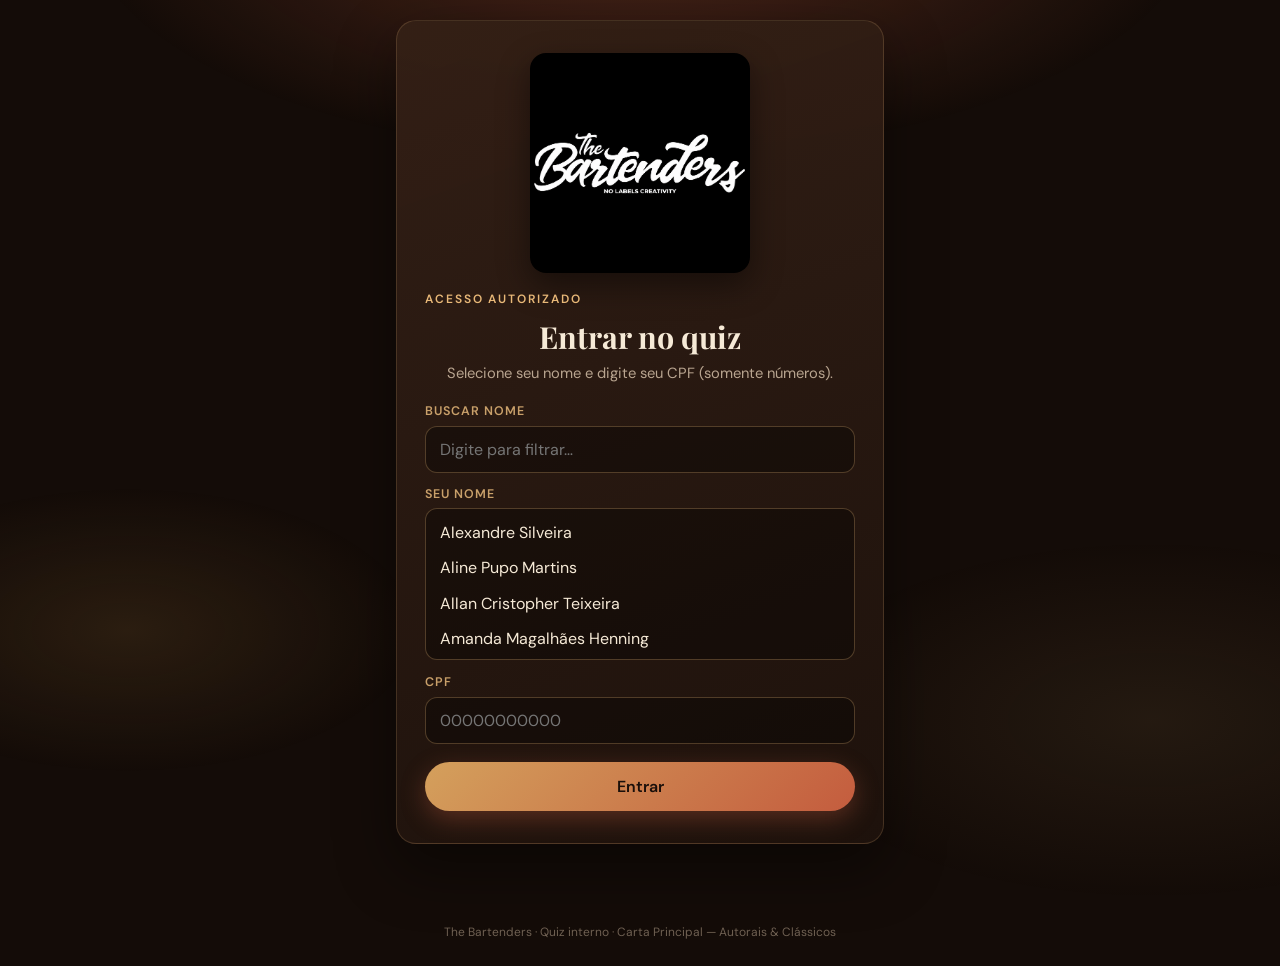
<file: index.html>
<!DOCTYPE html>
<html lang="pt-BR">
<head>
  <meta charset="UTF-8" />
  <meta name="viewport" content="width=device-width, initial-scale=1, viewport-fit=cover" />
  <meta name="theme-color" content="#1a0f0a" />
  <title>Quiz Carta TB — Autorais &amp; Clássicos</title>
  <link rel="preconnect" href="https://fonts.googleapis.com" />
  <link rel="preconnect" href="https://fonts.gstatic.com" crossorigin />
  <link href="https://fonts.googleapis.com/css2?family=Playfair+Display:wght@600;700&family=DM+Sans:wght@400;500;600;700&display=swap" rel="stylesheet" />
  <link rel="stylesheet" href="styles.css" />
</head>
<body>
  <div class="bg-glow" aria-hidden="true"></div>
  <main class="app" id="app">
    
    <section class="screen active" id="screen-login">
      <div class="card login-card">
        <img class="brand-logo" src="assets/logo-the-bartenders.png" alt="The Bartenders" width="180" height="180" />
        <p class="eyebrow">Acesso autorizado</p>
        <h1 class="login-title">Entrar no quiz</h1>
        <p class="login-hint">Selecione seu nome e digite seu CPF (somente números).</p>
        <label class="field-label" for="login-filter">Buscar nome</label>
        <input type="search" id="login-filter" class="field-input" placeholder="Digite para filtrar…" autocomplete="off" />
        <label class="field-label" for="login-name">Seu nome</label>
        <select id="login-name" class="field-input field-select" size="6" aria-label="Lista de nomes">
          <option value="">Carregando…</option>
        </select>
        <label class="field-label" for="login-cpf">CPF</label>
        <input type="password" id="login-cpf" class="field-input" inputmode="numeric" maxlength="14" placeholder="00000000000" autocomplete="off" />
        <p class="login-error hidden" id="login-error" role="alert"></p>
        <button type="button" class="btn primary" id="btn-login">Entrar</button>
      </div>
    </section>

    <section class="screen" id="screen-start">
      <div class="card hero">
        <img class="brand-logo" src="assets/logo-the-bartenders.png" alt="The Bartenders" width="220" height="220" />
        <p class="eyebrow">Terra Boa · Carta de Coquetéis</p>
        <h1>Quiz Carta TB<br /><span>Autorais &amp; Clássicos</span></h1>
        <p class="lead">Treine autorais e clássicos: 4 perguntas por drink — receita (com doses), copo/taça, método de preparo e guarnição.</p>
        <ul class="meta-list">
          <li><strong id="drink-count">—</strong> drinks na carta</li>
          <li><strong>4</strong> perguntas por drink escolhido</li>
          <li><strong>10</strong> pontos por acerto</li>
        </ul>
        <p class="user-chip hidden" id="user-chip"></p>
        <button type="button" class="btn primary" id="btn-start">Escolher drinks</button>
        <button type="button" class="btn ghost btn-ranking" id="btn-ranking-start">🏆 Ver ranking</button>
        <button type="button" class="btn ghost" id="btn-logout">Sair</button>
      </div>
    </section>

    <section class="screen" id="screen-select">
      <div class="card select-card">
        <p class="eyebrow">Antes de começar</p>
        <h2 class="select-title">Quais drinks entram no quiz?</h2>
        <p class="select-hint">Marque os drinks das perguntas. Distratores (opções erradas) podem vir de toda a carta.</p>
        <div class="select-toolbar">
          <button type="button" class="btn ghost sm" id="btn-select-all">Marcar todos</button>
          <button type="button" class="btn ghost sm" id="btn-select-autorais">Só autorais</button>
          <button type="button" class="btn ghost sm" id="btn-select-classicos">Só clássicos</button>
          <button type="button" class="btn ghost sm" id="btn-select-none">Limpar</button>
          <span class="select-count" id="select-count">0 selecionados</span>
        </div>
        <input type="search" class="field-input drink-search" id="drink-search" placeholder="Buscar drink pelo nome…" aria-label="Buscar drink" autocomplete="off">
        <div class="drink-list" id="drink-list" role="group" aria-label="Lista de drinks"></div>
        <p class="drink-empty" id="drink-empty" hidden>Nenhum drink encontrado.</p>
        <div class="select-actions">
          <button type="button" class="btn primary" id="btn-play" disabled>Começar quiz</button>
          <button type="button" class="btn ghost" id="btn-back-start">Voltar</button>
        </div>
      </div>
    </section>

    <section class="screen" id="screen-quiz">
      <header class="topbar">
        <div class="topbar-brand">
          <img class="brand-logo-mini" src="assets/logo-the-bartenders.png" alt="" width="36" height="36" />
        </div>
        <div class="progress-wrap">
          <div class="progress-bar" id="progress-bar"></div>
        </div>
        <div class="topbar-meta">
          <span id="q-counter">1 / 10</span>
          <span class="score-chip">★ <span id="live-score">0</span></span>
        </div>
      </header>
      <div class="card question-card">
        <p class="q-type" id="q-type"></p>
        <h2 class="q-text" id="q-text"></h2>
        <p class="multi-hint hidden" id="multi-hint">Marque só os ingredientes certos, digite a quantidade de cada um e confirme. Os falsos vêm do mesmo tipo de produto (sem blends de outros drinks).</p>
        <div class="options" id="options" role="listbox" aria-label="Opções de resposta"></div>
        <button type="button" class="btn primary hidden" id="btn-confirm">Confirmar resposta</button>
        <div class="feedback hidden" id="feedback" aria-live="polite">
          <p class="feedback-title" id="feedback-title"></p>
          <p class="feedback-body" id="feedback-body"></p>
          <button type="button" class="btn primary" id="btn-next">Próxima</button>
        </div>
      </div>
    </section>

    <section class="screen" id="screen-result">
      <div class="card result-card">
        <img class="brand-logo brand-logo-sm" src="assets/logo-the-bartenders.png" alt="The Bartenders" width="120" height="120" />
        <p class="eyebrow">Resultado</p>
        <h1 id="result-title">Bom trabalho!</h1>
        <p class="score-big"><span id="final-score">0</span><small>/100</small></p>
        <p class="result-detail" id="result-detail"></p>
        <p class="save-status hidden" id="save-status" role="status" aria-live="polite"></p>
        <div class="result-actions">
          <button type="button" class="btn primary" id="btn-replay">Jogar de novo</button>
          <button type="button" class="btn ghost" id="btn-home">Escolher outros drinks</button>
          <button type="button" class="btn ghost btn-ranking" id="btn-ranking-result">🏆 Ver ranking</button>
        </div>
      </div>
    </section>

    <section class="screen" id="screen-ranking">
      <div class="card ranking-card">
        <p class="eyebrow">Ranking</p>
        <h2 class="select-title">Top 10 do quiz</h2>
        <p class="select-hint">Soma de acertos de todos os quizzes de cada pessoa. Empate: maior % de acerto.</p>
        <p class="ranking-status" id="ranking-status" role="status" aria-live="polite"></p>
        <div class="ranking-table-wrap hidden" id="ranking-table-wrap">
          <table class="ranking-table">
            <thead>
              <tr><th scope="col" class="pos">#</th><th scope="col">Nome</th><th scope="col" class="num">Acertos</th><th scope="col" class="num">% acerto</th></tr>
            </thead>
            <tbody id="ranking-body"></tbody>
          </table>
        </div>
        <p class="ranking-updated hidden" id="ranking-updated"></p>
        <div class="select-actions">
          <button type="button" class="btn ghost hidden" id="btn-ranking-retry">Tentar de novo</button>
          <button type="button" class="btn primary" id="btn-ranking-back">Voltar</button>
        </div>
      </div>
    </section>
  </main>
  <footer class="footer">The Bartenders · Quiz interno · Carta Principal — Autorais & Clássicos</footer>
  <script src="config.js"></script>
  <script src="app.js"></script>
</body>
</html>
</file>
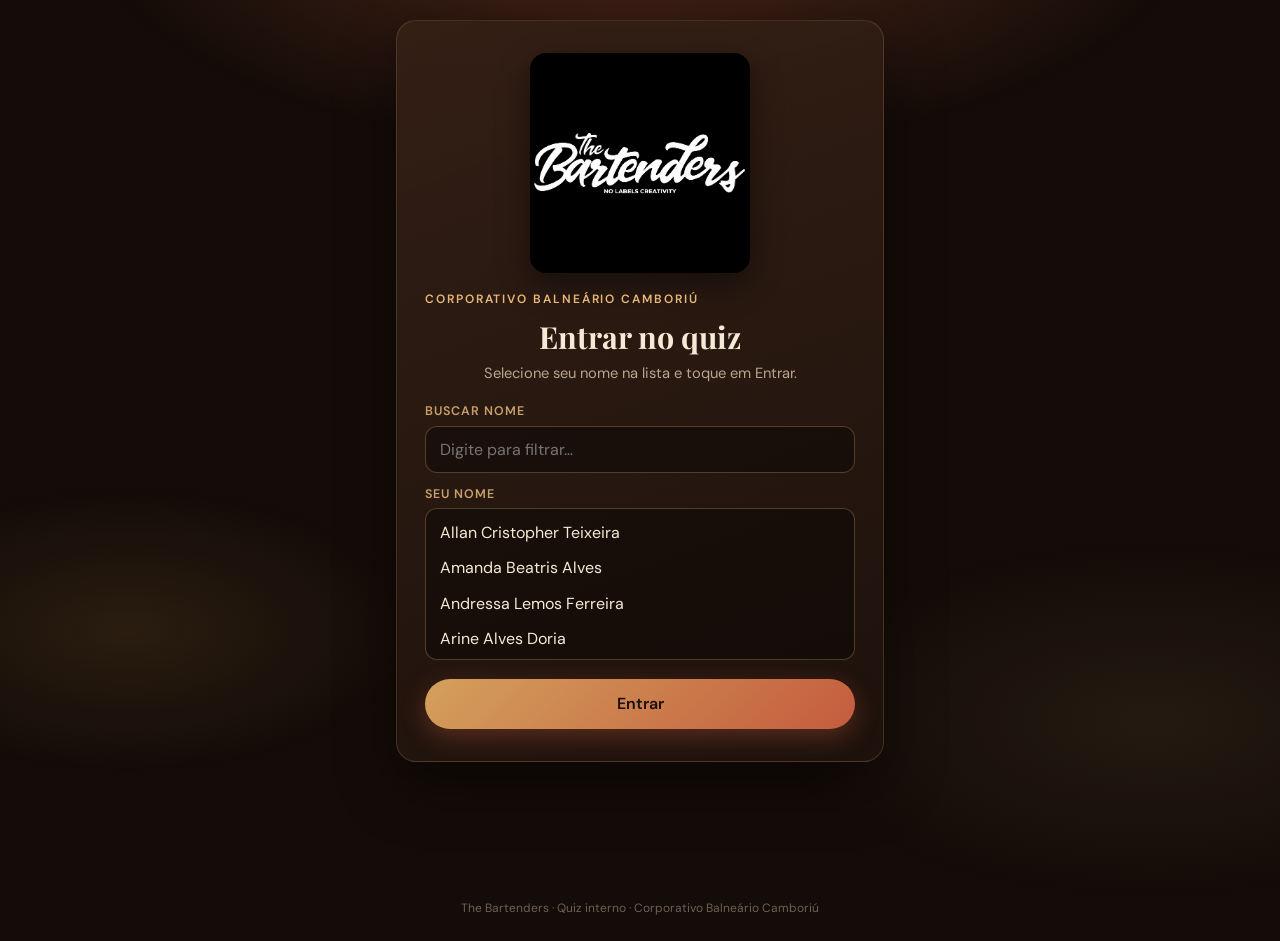
<file: corporativo-bc/index.html>
<!DOCTYPE html>
<html lang="pt-BR">
<head>
  <meta charset="UTF-8" />
  <meta name="viewport" content="width=device-width, initial-scale=1, viewport-fit=cover" />
  <meta name="theme-color" content="#1a0f0a" />
  <title>Quiz Corporativo Balneário Camboriú</title>
  <link rel="preconnect" href="https://fonts.googleapis.com" />
  <link rel="preconnect" href="https://fonts.gstatic.com" crossorigin />
  <link href="https://fonts.googleapis.com/css2?family=Playfair+Display:wght@600;700&family=DM+Sans:wght@400;500;600;700&display=swap" rel="stylesheet" />
  <link rel="icon" type="image/png" href="./assets/logo-the-bartenders.png" />
  <link rel="stylesheet" href="./styles.css" />
</head>
<body>
  <div class="bg-glow" aria-hidden="true"></div>
  <main class="app" id="app">

    <section class="screen active" id="screen-login">
      <div class="card login-card">
        <img class="brand-logo" src="./assets/logo-the-bartenders.png" alt="The Bartenders" width="180" height="180" />
        <p class="eyebrow">Corporativo Balneário Camboriú</p>
        <h1 class="login-title">Entrar no quiz</h1>
        <p class="login-hint">Selecione seu nome na lista e toque em Entrar.</p>
        <label class="field-label" for="login-filter">Buscar nome</label>
        <input type="search" id="login-filter" class="field-input" placeholder="Digite para filtrar…" autocomplete="off" />
        <label class="field-label" for="login-name">Seu nome</label>
        <select id="login-name" class="field-input field-select" size="6" aria-label="Lista de nomes">
          <option value="">Carregando…</option>
        </select>
        <p class="login-error hidden" id="login-error" role="alert"></p>
        <button type="button" class="btn primary" id="btn-login">Entrar</button>
      </div>
    </section>

    <section class="screen" id="screen-start">
      <div class="card hero">
        <img class="brand-logo" src="./assets/logo-the-bartenders.png" alt="The Bartenders" width="220" height="220" />
        <p class="eyebrow">The Bartenders · Cardápio do evento</p>
        <h1>Quiz Corporativo<br /><span>Balneário Camboriú</span></h1>
        <p class="lead">Treine os drinks do evento: 4 perguntas por drink — receita (com doses), copo/taça, método de preparo e guarnição.</p>
        <ul class="meta-list">
          <li><strong id="drink-count">—</strong> drinks no cardápio</li>
          <li><strong>4</strong> perguntas por drink escolhido</li>
          <li><strong>10</strong> pontos por acerto</li>
        </ul>
        <p class="user-chip hidden" id="user-chip"></p>
        <button type="button" class="btn primary" id="btn-start">Escolher drinks</button>
        <button type="button" class="btn ghost btn-ranking hidden" id="btn-ranking-start">🏆 Ver ranking</button>
        <button type="button" class="btn ghost" id="btn-logout">Sair</button>
      </div>
    </section>

    <section class="screen" id="screen-select">
      <div class="card select-card">
        <p class="eyebrow">Antes de começar</p>
        <h2 class="select-title">Quais drinks entram no quiz?</h2>
        <p class="select-hint">Marque os drinks das perguntas. As opções erradas vêm dos outros drinks do cardápio do evento.</p>
        <div class="select-toolbar">
          <button type="button" class="btn ghost sm" id="btn-select-all">Marcar todos</button>
          <button type="button" class="btn ghost sm" id="btn-select-none">Limpar</button>
          <span class="select-count" id="select-count">0 selecionados</span>
        </div>
        <input type="search" class="field-input drink-search" id="drink-search" placeholder="Buscar drink pelo nome…" aria-label="Buscar drink" autocomplete="off">
        <div class="drink-list" id="drink-list" role="group" aria-label="Lista de drinks"></div>
        <p class="drink-empty" id="drink-empty" hidden>Nenhum drink encontrado.</p>
        <div class="select-actions">
          <button type="button" class="btn primary" id="btn-play" disabled>Começar quiz</button>
          <button type="button" class="btn ghost" id="btn-back-start">Voltar</button>
        </div>
      </div>
    </section>

    <section class="screen" id="screen-quiz">
      <header class="topbar">
        <div class="topbar-brand">
          <img class="brand-logo-mini" src="./assets/logo-the-bartenders.png" alt="" width="36" height="36" />
        </div>
        <div class="progress-wrap">
          <div class="progress-bar" id="progress-bar"></div>
        </div>
        <div class="topbar-meta">
          <span id="q-counter">1 / 10</span>
          <span class="score-chip">★ <span id="live-score">0</span></span>
        </div>
      </header>
      <div class="card question-card">
        <p class="q-type" id="q-type"></p>
        <h2 class="q-text" id="q-text"></h2>
        <p class="multi-hint hidden" id="multi-hint">Marque só os ingredientes certos, digite a quantidade de cada um e confirme. Use número (ex.: 50), faixa (ex.: 3 a 4) ou a palavra COMPLETAR.</p>
        <div class="options" id="options" role="listbox" aria-label="Opções de resposta"></div>
        <button type="button" class="btn primary hidden" id="btn-confirm">Confirmar resposta</button>
        <div class="feedback hidden" id="feedback" aria-live="polite">
          <p class="feedback-title" id="feedback-title"></p>
          <p class="feedback-body" id="feedback-body"></p>
          <button type="button" class="btn primary" id="btn-next">Próxima</button>
        </div>
      </div>
    </section>

    <section class="screen" id="screen-result">
      <div class="card result-card">
        <img class="brand-logo brand-logo-sm" src="./assets/logo-the-bartenders.png" alt="The Bartenders" width="120" height="120" />
        <p class="eyebrow">Resultado</p>
        <h1 id="result-title">Bom trabalho!</h1>
        <p class="score-big"><span id="final-score">0</span><small>/100</small></p>
        <p class="result-detail" id="result-detail"></p>
        <p class="save-status hidden" id="save-status" role="status" aria-live="polite"></p>
        <div class="result-actions">
          <button type="button" class="btn primary" id="btn-replay">Jogar de novo</button>
          <button type="button" class="btn ghost" id="btn-home">Escolher outros drinks</button>
          <button type="button" class="btn ghost btn-ranking hidden" id="btn-ranking-result">🏆 Ver ranking</button>
        </div>
      </div>
    </section>

    <section class="screen" id="screen-ranking">
      <div class="card ranking-card">
        <p class="eyebrow">Ranking · Corporativo BC</p>
        <h2 class="select-title">Top 10 do quiz</h2>
        <p class="select-hint">Soma de acertos de todos os quizzes de cada pessoa. Empate: maior % de acerto.</p>
        <p class="ranking-status" id="ranking-status" role="status" aria-live="polite"></p>
        <div class="ranking-table-wrap hidden" id="ranking-table-wrap">
          <table class="ranking-table">
            <thead>
              <tr><th scope="col" class="pos">#</th><th scope="col">Nome</th><th scope="col" class="num">Acertos</th><th scope="col" class="num">% acerto</th></tr>
            </thead>
            <tbody id="ranking-body"></tbody>
          </table>
        </div>
        <p class="ranking-updated hidden" id="ranking-updated"></p>
        <div class="select-actions">
          <button type="button" class="btn ghost hidden" id="btn-ranking-retry">Tentar de novo</button>
          <button type="button" class="btn primary" id="btn-ranking-back">Voltar</button>
        </div>
      </div>
    </section>
  </main>
  <footer class="footer">The Bartenders · Quiz interno · Corporativo Balneário Camboriú</footer>
  <script src="./config.js"></script>
  <script src="./app.js"></script>
</body>
</html>
</file>
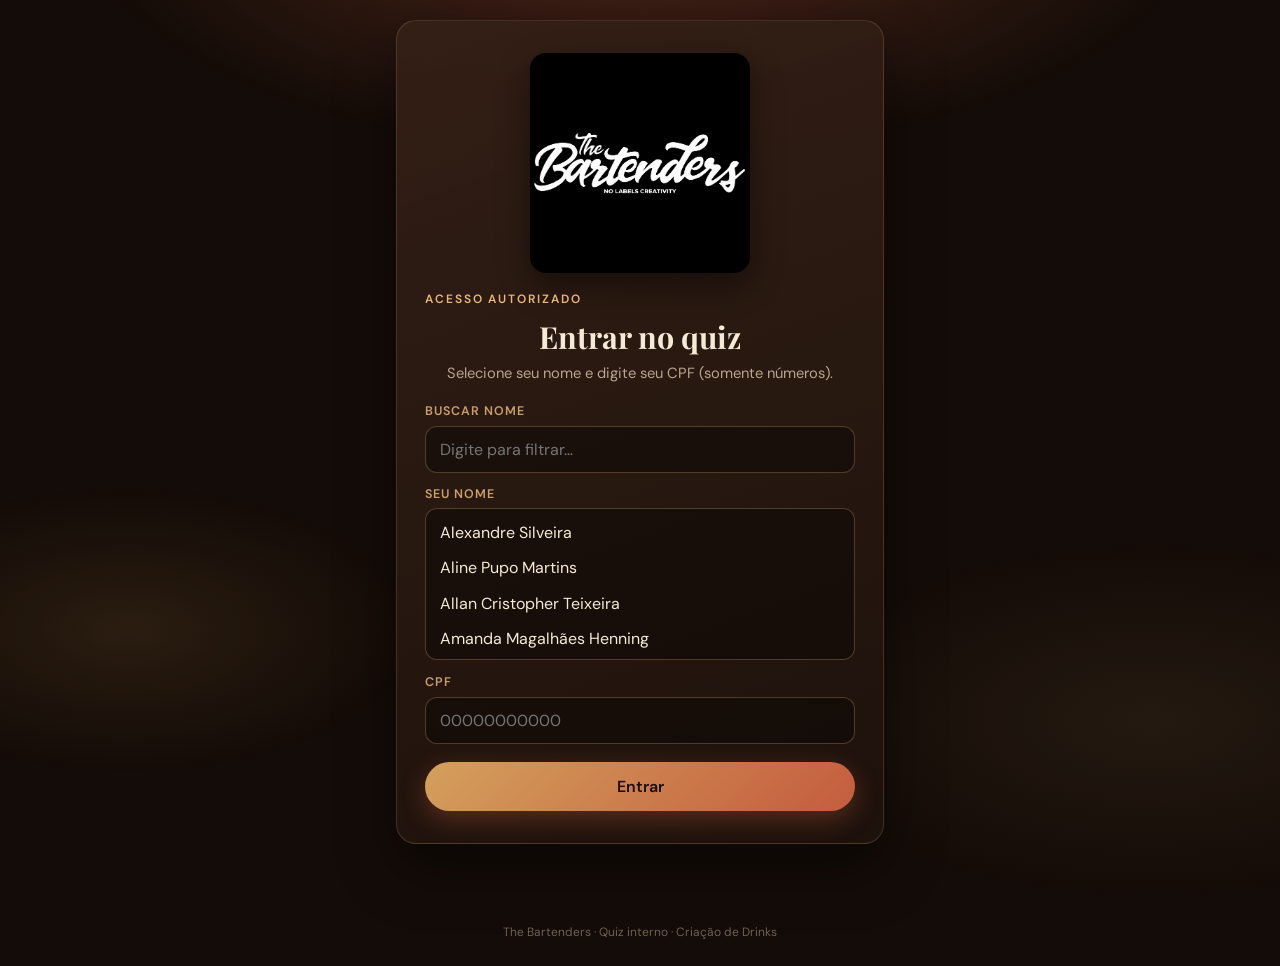
<file: criacao-de-drinks/index.html>
<!DOCTYPE html>
<html lang="pt-BR">
<head>
  <meta charset="UTF-8" />
  <meta name="viewport" content="width=device-width, initial-scale=1, viewport-fit=cover" />
  <meta name="theme-color" content="#1a0f0a" />
  <title>Quiz Criação de Drinks</title>
  <link rel="preconnect" href="https://fonts.googleapis.com" />
  <link rel="preconnect" href="https://fonts.gstatic.com" crossorigin />
  <link href="https://fonts.googleapis.com/css2?family=Playfair+Display:wght@600;700&family=DM+Sans:wght@400;500;600;700&display=swap" rel="stylesheet" />
  <link rel="stylesheet" href="styles.css" />
</head>
<body>
  <div class="bg-glow" aria-hidden="true"></div>
  <main class="app" id="app">
    
    <section class="screen active" id="screen-login">
      <div class="card login-card">
        <img class="brand-logo" src="assets/logo-the-bartenders.png" alt="The Bartenders" width="180" height="180" />
        <p class="eyebrow">Acesso autorizado</p>
        <h1 class="login-title">Entrar no quiz</h1>
        <p class="login-hint">Selecione seu nome e digite seu CPF (somente números).</p>
        <label class="field-label" for="login-filter">Buscar nome</label>
        <input type="search" id="login-filter" class="field-input" placeholder="Digite para filtrar…" autocomplete="off" />
        <label class="field-label" for="login-name">Seu nome</label>
        <select id="login-name" class="field-input field-select" size="6" aria-label="Lista de nomes">
          <option value="">Carregando…</option>
        </select>
        <label class="field-label" for="login-cpf">CPF</label>
        <input type="password" id="login-cpf" class="field-input" inputmode="numeric" maxlength="14" placeholder="00000000000" autocomplete="off" />
        <p class="login-error hidden" id="login-error" role="alert"></p>
        <button type="button" class="btn primary" id="btn-login">Entrar</button>
      </div>
    </section>

    <section class="screen" id="screen-start">
      <div class="card hero">
        <img class="brand-logo" src="assets/logo-the-bartenders.png" alt="The Bartenders" width="220" height="220" />
        <p class="eyebrow">The Bartenders · Famílias de coquetéis</p>
        <h1>Criação de Drinks</h1>
        <p class="lead">Treine a criação por família: 4 perguntas por drink — receita (com doses), copo/taça, método de preparo e guarnição.</p>
        <ul class="meta-list">
          <li><strong id="drink-count">—</strong> drinks no treino</li>
          <li><strong>4</strong> perguntas por drink escolhido</li>
          <li><strong>10</strong> pontos por acerto</li>
        </ul>
        <p class="user-chip hidden" id="user-chip"></p>
        <button type="button" class="btn primary" id="btn-start">Escolher drinks</button>
        <button type="button" class="btn ghost btn-ranking hidden" id="btn-ranking-start">🏆 Ver ranking</button>
        <button type="button" class="btn ghost" id="btn-logout">Sair</button>
      </div>
    </section>

    <section class="screen" id="screen-select">
      <div class="card select-card">
        <p class="eyebrow">Antes de começar</p>
        <h2 class="select-title">Quais drinks entram no quiz?</h2>
        <p class="select-hint">Marque os drinks das perguntas. As opções erradas vêm das outras receitas deste treino.</p>
        <div class="select-toolbar">
          <button type="button" class="btn ghost sm" id="btn-select-all">Marcar todos</button>
          <label class="field-label sr-only" for="family-filter">Família</label>
          <select id="family-filter" class="field-input family-select" aria-label="Filtrar por família">
            <option value="">Todas as famílias</option>
          </select>
          <button type="button" class="btn ghost sm" id="btn-select-family">Só esta família</button>
          <button type="button" class="btn ghost sm" id="btn-select-none">Limpar</button>
          <span class="select-count" id="select-count">0 selecionados</span>
        </div>
        <input type="search" class="field-input drink-search" id="drink-search" placeholder="Buscar drink pelo nome…" aria-label="Buscar drink" autocomplete="off">
        <div class="drink-list" id="drink-list" role="group" aria-label="Lista de drinks"></div>
        <p class="drink-empty" id="drink-empty" hidden>Nenhum drink encontrado.</p>
        <div class="select-actions">
          <button type="button" class="btn primary" id="btn-play" disabled>Começar quiz</button>
          <button type="button" class="btn ghost" id="btn-back-start">Voltar</button>
        </div>
      </div>
    </section>

    <section class="screen" id="screen-quiz">
      <header class="topbar">
        <div class="topbar-brand">
          <img class="brand-logo-mini" src="assets/logo-the-bartenders.png" alt="" width="36" height="36" />
        </div>
        <div class="progress-wrap">
          <div class="progress-bar" id="progress-bar"></div>
        </div>
        <div class="topbar-meta">
          <span id="q-counter">1 / 10</span>
          <span class="score-chip">★ <span id="live-score">0</span></span>
        </div>
      </header>
      <div class="card question-card">
        <p class="q-type" id="q-type"></p>
        <h2 class="q-text" id="q-text"></h2>
        <p class="multi-hint hidden" id="multi-hint">Marque só os ingredientes certos, digite a quantidade de cada um e confirme. Os falsos vêm do mesmo tipo de produto (sem blends de outros drinks).</p>
        <div class="options" id="options" role="listbox" aria-label="Opções de resposta"></div>
        <button type="button" class="btn primary hidden" id="btn-confirm">Confirmar resposta</button>
        <div class="feedback hidden" id="feedback" aria-live="polite">
          <p class="feedback-title" id="feedback-title"></p>
          <p class="feedback-body" id="feedback-body"></p>
          <button type="button" class="btn primary" id="btn-next">Próxima</button>
        </div>
      </div>
    </section>

    <section class="screen" id="screen-result">
      <div class="card result-card">
        <img class="brand-logo brand-logo-sm" src="assets/logo-the-bartenders.png" alt="The Bartenders" width="120" height="120" />
        <p class="eyebrow">Resultado</p>
        <h1 id="result-title">Bom trabalho!</h1>
        <p class="score-big"><span id="final-score">0</span><small>/100</small></p>
        <p class="result-detail" id="result-detail"></p>
        <p class="save-status hidden" id="save-status" role="status" aria-live="polite"></p>
        <div class="result-actions">
          <button type="button" class="btn primary" id="btn-replay">Jogar de novo</button>
          <button type="button" class="btn ghost" id="btn-home">Escolher outros drinks</button>
          <button type="button" class="btn ghost btn-ranking hidden" id="btn-ranking-result">🏆 Ver ranking</button>
        </div>
      </div>
    </section>

    <section class="screen" id="screen-ranking">
      <div class="card ranking-card">
        <p class="eyebrow">Ranking</p>
        <h2 class="select-title">Top 10 do quiz</h2>
        <p class="select-hint">Soma de acertos de todos os quizzes de cada pessoa. Empate: maior % de acerto.</p>
        <p class="ranking-status" id="ranking-status" role="status" aria-live="polite"></p>
        <div class="ranking-table-wrap hidden" id="ranking-table-wrap">
          <table class="ranking-table">
            <thead>
              <tr><th scope="col" class="pos">#</th><th scope="col">Nome</th><th scope="col" class="num">Acertos</th><th scope="col" class="num">% acerto</th></tr>
            </thead>
            <tbody id="ranking-body"></tbody>
          </table>
        </div>
        <p class="ranking-updated hidden" id="ranking-updated"></p>
        <div class="select-actions">
          <button type="button" class="btn ghost hidden" id="btn-ranking-retry">Tentar de novo</button>
          <button type="button" class="btn primary" id="btn-ranking-back">Voltar</button>
        </div>
      </div>
    </section>
  </main>
  <footer class="footer">The Bartenders · Quiz interno · Criação de Drinks</footer>
  <script src="config.js"></script>
  <script src="app.js"></script>
</body>
</html>
</file>
<file: styles.css>
:root {
  --bg: #140c08;
  --bg-elev: #221510;
  --card: #2a1a12;
  --card-border: rgba(232, 184, 120, 0.18);
  --gold: #e8b878;
  --gold-soft: #c9a06a;
  --cream: #f6ead7;
  --muted: #b9a590;
  --ok: #6fbf8a;
  --ok-bg: rgba(111, 191, 138, 0.12);
  --bad: #e07a6a;
  --bad-bg: rgba(224, 122, 106, 0.14);
  --accent: #c45c3e;
  --shadow: 0 24px 60px rgba(0, 0, 0, 0.45);
  --radius: 20px;
  --font: "DM Sans", system-ui, sans-serif;
  --display: "Playfair Display", Georgia, serif;
}

* { box-sizing: border-box; }
html, body { height: 100%; }
body {
  margin: 0;
  font-family: var(--font);
  color: var(--cream);
  background: var(--bg);
  min-height: 100dvh;
  line-height: 1.45;
  -webkit-font-smoothing: antialiased;
}

.bg-glow {
  position: fixed;
  inset: 0;
  pointer-events: none;
  background:
    radial-gradient(ellipse 80% 50% at 50% -10%, rgba(196, 92, 62, 0.35), transparent 55%),
    radial-gradient(ellipse 60% 40% at 90% 80%, rgba(232, 184, 120, 0.08), transparent 50%),
    radial-gradient(ellipse 50% 35% at 10% 70%, rgba(111, 80, 40, 0.25), transparent 45%);
  z-index: 0;
}

.app {
  position: relative;
  z-index: 1;
  max-width: 520px;
  margin: 0 auto;
  padding: 1.25rem 1rem 5rem;
  min-height: 100dvh;
}

.screen { display: none; }
.screen.active { display: block; animation: fadeIn 0.35s ease; }

@keyframes fadeIn {
  from { opacity: 0; transform: translateY(8px); }
  to { opacity: 1; transform: none; }
}

.card {
  background: linear-gradient(160deg, rgba(52, 32, 22, 0.95), rgba(30, 18, 12, 0.98));
  border: 1px solid var(--card-border);
  border-radius: var(--radius);
  box-shadow: var(--shadow);
  padding: 1.75rem 1.4rem;
}

.hero { text-align: center; padding-top: 2rem; padding-bottom: 2rem; }

.eyebrow {
  margin: 0 0 0.75rem;
  font-size: 0.75rem;
  letter-spacing: 0.16em;
  text-transform: uppercase;
  color: var(--gold);
  font-weight: 600;
}

h1 {
  font-family: var(--display);
  font-weight: 700;
  font-size: clamp(1.9rem, 6vw, 2.45rem);
  line-height: 1.15;
  margin: 0 0 1rem;
}
h1 span { color: var(--gold); }

.lead {
  margin: 0 auto 1.5rem;
  max-width: 32ch;
  color: var(--muted);
  font-size: 1rem;
}

.meta-list {
  list-style: none;
  padding: 0;
  margin: 0 0 1.75rem;
  display: grid;
  gap: 0.55rem;
  text-align: left;
}
.meta-list li {
  background: rgba(0,0,0,0.25);
  border: 1px solid rgba(232,184,120,0.1);
  border-radius: 12px;
  padding: 0.7rem 1rem;
  color: var(--muted);
  font-size: 0.92rem;
}
.meta-list strong { color: var(--gold); margin-right: 0.25rem; }

.btn {
  appearance: none;
  border: none;
  cursor: pointer;
  font-family: inherit;
  font-weight: 600;
  font-size: 1rem;
  border-radius: 999px;
  padding: 0.9rem 1.6rem;
  transition: transform 0.15s ease, filter 0.15s ease, opacity 0.15s;
}
.btn:active { transform: scale(0.98); }
.btn:disabled { opacity: 0.45; cursor: not-allowed; }
.btn.primary {
  background: linear-gradient(135deg, #d4a05c, #c45c3e);
  color: #1a0f0a;
  width: 100%;
  box-shadow: 0 8px 24px rgba(196, 92, 62, 0.35);
}
.btn.primary:hover:not(:disabled) { filter: brightness(1.06); }
.btn.ghost {
  background: transparent;
  color: var(--gold-soft);
  border: 1px solid rgba(232,184,120,0.35);
  width: 100%;
}
.btn.sm {
  width: auto;
  padding: 0.45rem 0.9rem;
  font-size: 0.82rem;
}

.select-card { text-align: left; }
.select-title {
  font-family: var(--display);
  font-size: 1.55rem;
  margin: 0 0 0.5rem;
  font-weight: 700;
}
.select-hint {
  margin: 0 0 1rem;
  color: var(--muted);
  font-size: 0.9rem;
}
.select-toolbar {
  display: flex;
  flex-wrap: wrap;
  gap: 0.5rem;
  align-items: center;
  margin-bottom: 0.85rem;
}
.select-count {
  margin-left: auto;
  color: var(--gold);
  font-size: 0.85rem;
  font-weight: 600;
}
.drink-list {
  max-height: min(48vh, 360px);
  overflow: auto;
  display: grid;
  gap: 0.4rem;
  margin-bottom: 1.15rem;
  padding-right: 0.25rem;
}
.drink-item {
  display: flex;
  align-items: flex-start;
  gap: 0.65rem;
  padding: 0.7rem 0.8rem;
  border-radius: 12px;
  border: 1px solid rgba(232,184,120,0.14);
  background: rgba(0,0,0,0.28);
  cursor: pointer;
}
.drink-item:has(input:checked) {
  border-color: rgba(232,184,120,0.55);
  background: rgba(232,184,120,0.1);
}
.drink-item input {
  margin-top: 0.2rem;
  accent-color: #c45c3e;
  width: 1.05rem;
  height: 1.05rem;
  flex-shrink: 0;
}
.drink-name {
  display: block;
  font-weight: 600;
  font-size: 0.92rem;
  color: var(--cream);
}
.drink-tag {
  display: block;
  margin-top: 0.15rem;
  font-size: 0.72rem;
  color: var(--gold-soft);
  letter-spacing: 0.04em;
}
.select-actions { display: grid; gap: 0.55rem; }

.topbar { margin-bottom: 1rem; }
.progress-wrap {
  height: 6px;
  background: rgba(255,255,255,0.08);
  border-radius: 999px;
  overflow: hidden;
  margin-bottom: 0.65rem;
}
.progress-bar {
  height: 100%;
  width: 10%;
  background: linear-gradient(90deg, var(--accent), var(--gold));
  border-radius: inherit;
  transition: width 0.35s ease;
}
.topbar-meta {
  display: flex;
  justify-content: space-between;
  align-items: center;
  color: var(--muted);
  font-size: 0.85rem;
  font-weight: 500;
}
.score-chip {
  background: rgba(232,184,120,0.12);
  color: var(--gold);
  padding: 0.25rem 0.7rem;
  border-radius: 999px;
  font-weight: 600;
}

.q-type {
  margin: 0 0 0.5rem;
  font-size: 0.72rem;
  letter-spacing: 0.14em;
  text-transform: uppercase;
  color: var(--gold-soft);
  font-weight: 600;
}
.q-text {
  font-family: var(--display);
  font-size: clamp(1.25rem, 4.5vw, 1.55rem);
  margin: 0 0 1.25rem;
  font-weight: 600;
  line-height: 1.3;
}

.options { display: grid; gap: 0.65rem; }
.option {
  text-align: left;
  width: 100%;
  padding: 0.95rem 1.05rem;
  border-radius: 14px;
  border: 1px solid rgba(232,184,120,0.22);
  background: rgba(0,0,0,0.28);
  color: var(--cream);
  font-family: inherit;
  font-size: 0.95rem;
  font-weight: 500;
  cursor: pointer;
  transition: border-color 0.15s, background 0.15s;
}
.option:hover:not(:disabled) {
  border-color: var(--gold);
  background: rgba(232,184,120,0.08);
}
.option:disabled { cursor: default; }
.option.correct {
  border-color: var(--ok);
  background: var(--ok-bg);
  color: #c8efd4;
}
.option.wrong {
  border-color: var(--bad);
  background: var(--bad-bg);
  color: #f5c4bc;
}
.option.dim { opacity: 0.45; }

.feedback {
  margin-top: 1.25rem;
  padding-top: 1.15rem;
  border-top: 1px solid rgba(232,184,120,0.15);
}
.feedback.hidden { display: none; }
.feedback-title {
  margin: 0 0 0.4rem;
  font-weight: 700;
  font-size: 1.05rem;
}
.feedback-title.ok { color: var(--ok); }
.feedback-title.bad { color: var(--bad); }
.feedback-body {
  margin: 0 0 1.1rem;
  color: var(--muted);
  font-size: 0.92rem;
}

.result-card { text-align: center; padding: 2.2rem 1.4rem; }
.score-big {
  font-family: var(--display);
  font-size: 4rem;
  font-weight: 700;
  margin: 0.5rem 0 0.75rem;
  color: var(--gold);
  line-height: 1;
}
.score-big small {
  font-size: 1.4rem;
  color: var(--muted);
  font-weight: 500;
  margin-left: 0.15rem;
}
.result-detail {
  color: var(--muted);
  margin: 0 0 1.75rem;
}
.result-actions { display: grid; gap: 0.65rem; }

.footer {
  position: relative;
  z-index: 1;
  text-align: center;
  padding: 0 1rem 1.5rem;
  color: rgba(185, 165, 144, 0.55);
  font-size: 0.75rem;
}

@media (min-width: 560px) {
  .card { padding: 2rem 1.75rem; }
}

.multi-hint {
  margin: -0.5rem 0 1rem;
  color: var(--muted);
  font-size: 0.88rem;
}
.multi-hint.hidden,
.btn.hidden { display: none; }
#btn-confirm { margin-top: 0.85rem; }
.option-check {
  display: flex;
  align-items: center;
  justify-content: space-between;
  gap: 0.65rem;
  flex-wrap: wrap;
}
.option-check .opt-left {
  display: flex;
  align-items: flex-start;
  gap: 0.7rem;
  flex: 1 1 12rem;
  min-width: 0;
  cursor: pointer;
}
.option-check input[type="checkbox"] {
  margin-top: 0.2rem;
  accent-color: #c45c3e;
  width: 1.1rem;
  height: 1.1rem;
  flex-shrink: 0;
}
.option-check .opt-name {
  font-size: 0.9rem;
  line-height: 1.35;
}
.option-check:has(input[type="checkbox"]:checked):not(.correct):not(.wrong) {
  border-color: rgba(232,184,120,0.55);
  background: rgba(232,184,120,0.1);
}
.option-check.picked:not(.correct):not(.wrong) {
  border-color: rgba(232,184,120,0.55);
}
.qty-wrap {
  display: flex;
  align-items: center;
  gap: 0.35rem;
  flex: 0 0 auto;
}
.qty-input {
  width: 4.2rem;
  padding: 0.4rem 0.45rem;
  border-radius: 8px;
  border: 1px solid rgba(232,184,120,0.28);
  background: rgba(0,0,0,0.35);
  color: var(--cream);
  font-family: inherit;
  font-size: 0.9rem;
  font-weight: 600;
  text-align: center;
}
.qty-input:disabled {
  opacity: 0.4;
}
.qty-input:not(:disabled) {
  border-color: rgba(232,184,120,0.55);
  background: rgba(232,184,120,0.08);
}
.qty-input.show-answer {
  border-color: var(--ok);
  color: #c8efd4;
}
.qty-unit {
  font-size: 0.72rem;
  letter-spacing: 0.04em;
  color: var(--gold-soft);
  min-width: 1.6rem;
}
.options.multi .option { font-size: 0.9rem; }

.brand-logo {
  display: block;
  width: min(220px, 58vw);
  height: auto;
  margin: 0 auto 1.1rem;
  border-radius: 16px;
  box-shadow: 0 12px 32px rgba(0,0,0,0.45);
}
.brand-logo-sm {
  width: min(120px, 36vw);
  margin-bottom: 0.85rem;
  border-radius: 12px;
}
.brand-logo-mini {
  width: 36px;
  height: 36px;
  border-radius: 8px;
  object-fit: cover;
  display: block;
  box-shadow: 0 2px 8px rgba(0,0,0,0.35);
}
.topbar-brand {
  display: flex;
  justify-content: flex-start;
  margin-bottom: 0.55rem;
}

.login-card { text-align: left; }
.login-title {
  font-family: var(--display);
  font-size: clamp(1.55rem, 5vw, 1.9rem);
  margin: 0 0 0.5rem;
  font-weight: 700;
  text-align: center;
}
.login-hint {
  margin: 0 0 1.1rem;
  color: var(--muted);
  font-size: 0.92rem;
  text-align: center;
}
.field-label {
  display: block;
  margin: 0.75rem 0 0.35rem;
  font-size: 0.78rem;
  letter-spacing: 0.08em;
  text-transform: uppercase;
  color: var(--gold-soft);
  font-weight: 600;
}
.field-input {
  width: 100%;
  box-sizing: border-box;
  padding: 0.75rem 0.9rem;
  border-radius: 12px;
  border: 1px solid rgba(232,184,120,0.28);
  background: rgba(0,0,0,0.35);
  color: var(--cream);
  font-family: inherit;
  font-size: 1rem;
}
.field-input:focus {
  outline: none;
  border-color: var(--gold);
}
.field-select {
  height: 9.5rem;
  overflow: auto;
  padding: 0.35rem;
}
.field-select option {
  padding: 0.45rem 0.55rem;
  border-radius: 8px;
}
.login-error {
  margin: 0.75rem 0 0;
  color: var(--bad);
  font-size: 0.9rem;
  font-weight: 600;
}
.login-error.hidden { display: none; }
.user-chip {
  margin: 0 0 0.85rem;
  text-align: center;
  color: var(--gold);
  font-size: 0.9rem;
  font-weight: 600;
}
.user-chip.hidden { display: none; }
#btn-logout { margin-top: 0.55rem; }
#btn-login { margin-top: 1.1rem; }

.drink-tag-carta {
  background: rgba(232, 184, 120, 0.18);
  color: var(--gold);
  border: 1px solid rgba(232, 184, 120, 0.35);
}

.drink-search {
  margin-bottom: 0.7rem;
}
.drink-item[hidden] {
  display: none !important;
}
.drink-empty {
  margin: -0.6rem 0 1rem;
  color: var(--gold);
  font-size: 0.9rem;
  text-align: center;
}

/* ---------- Ranking ---------- */
.btn-ranking { margin-top: 0.55rem; }
.result-actions .btn-ranking { margin-top: 0; }
.save-status {
  margin: -0.9rem 0 1.4rem;
  font-size: 0.88rem;
  font-weight: 600;
  color: var(--muted);
}
.save-status.ok { color: var(--ok); }
.save-status.bad { color: var(--bad); }
.save-status.hidden,
.ranking-status.hidden,
.ranking-updated.hidden,
.ranking-table-wrap.hidden { display: none; }
.ranking-card { text-align: left; }
.ranking-status {
  margin: 0.5rem 0 1rem;
  padding: 0.85rem 1rem;
  border-radius: 12px;
  background: rgba(0,0,0,0.25);
  border: 1px solid rgba(232,184,120,0.14);
  color: var(--muted);
  font-size: 0.92rem;
  text-align: center;
}
.ranking-status.bad { color: var(--bad); border-color: rgba(224,122,106,0.35); }
.ranking-table-wrap {
  overflow-x: auto;
  margin-bottom: 0.75rem;
  border-radius: 14px;
  border: 1px solid rgba(232,184,120,0.14);
  background: rgba(0,0,0,0.25);
}
.ranking-table {
  width: 100%;
  border-collapse: collapse;
  font-size: 0.9rem;
}
.ranking-table th {
  text-align: left;
  font-size: 0.7rem;
  letter-spacing: 0.1em;
  text-transform: uppercase;
  color: var(--gold-soft);
  font-weight: 600;
  padding: 0.7rem 0.6rem;
  border-bottom: 1px solid rgba(232,184,120,0.18);
}
.ranking-table td {
  padding: 0.65rem 0.6rem;
  border-bottom: 1px solid rgba(232,184,120,0.08);
  color: var(--cream);
}
.ranking-table tr:last-child td { border-bottom: none; }
.ranking-table .num { text-align: right; white-space: nowrap; }
.ranking-table td.num { color: var(--muted); }
.ranking-table td.acertos { color: var(--gold); font-weight: 700; font-size: 1rem; }
.ranking-table .pos { width: 2.4rem; text-align: center; font-weight: 700; color: var(--gold); padding-left: 0.5rem; padding-right: 0.3rem; }
.ranking-table .rk-name { display: block; font-weight: 600; line-height: 1.25; }
.ranking-table .rk-sub { display: block; margin-top: 0.15rem; font-size: 0.72rem; color: rgba(185,165,144,0.75); }
.ranking-table tr.me td { background: rgba(232,184,120,0.12); }
.ranking-updated {
  margin: 0 0 1rem;
  font-size: 0.78rem;
  color: rgba(185,165,144,0.7);
  text-align: right;
}
</file>
<file: corporativo-bc/styles.css>
:root {
  --bg: #140c08;
  --bg-elev: #221510;
  --card: #2a1a12;
  --card-border: rgba(232, 184, 120, 0.18);
  --gold: #e8b878;
  --gold-soft: #c9a06a;
  --cream: #f6ead7;
  --muted: #b9a590;
  --ok: #6fbf8a;
  --ok-bg: rgba(111, 191, 138, 0.12);
  --bad: #e07a6a;
  --bad-bg: rgba(224, 122, 106, 0.14);
  --accent: #c45c3e;
  --shadow: 0 24px 60px rgba(0, 0, 0, 0.45);
  --radius: 20px;
  --font: "DM Sans", system-ui, sans-serif;
  --display: "Playfair Display", Georgia, serif;
}

* { box-sizing: border-box; }
html, body { height: 100%; }
body {
  margin: 0;
  font-family: var(--font);
  color: var(--cream);
  background: var(--bg);
  min-height: 100dvh;
  line-height: 1.45;
  -webkit-font-smoothing: antialiased;
}

.bg-glow {
  position: fixed;
  inset: 0;
  pointer-events: none;
  background:
    radial-gradient(ellipse 80% 50% at 50% -10%, rgba(196, 92, 62, 0.35), transparent 55%),
    radial-gradient(ellipse 60% 40% at 90% 80%, rgba(232, 184, 120, 0.08), transparent 50%),
    radial-gradient(ellipse 50% 35% at 10% 70%, rgba(111, 80, 40, 0.25), transparent 45%);
  z-index: 0;
}

.app {
  position: relative;
  z-index: 1;
  max-width: 520px;
  margin: 0 auto;
  padding: 1.25rem 1rem 5rem;
  min-height: 100dvh;
}

.screen { display: none; }
.screen.active { display: block; animation: fadeIn 0.35s ease; }

@keyframes fadeIn {
  from { opacity: 0; transform: translateY(8px); }
  to { opacity: 1; transform: none; }
}

.card {
  background: linear-gradient(160deg, rgba(52, 32, 22, 0.95), rgba(30, 18, 12, 0.98));
  border: 1px solid var(--card-border);
  border-radius: var(--radius);
  box-shadow: var(--shadow);
  padding: 1.75rem 1.4rem;
}

.hero { text-align: center; padding-top: 2rem; padding-bottom: 2rem; }

.eyebrow {
  margin: 0 0 0.75rem;
  font-size: 0.75rem;
  letter-spacing: 0.16em;
  text-transform: uppercase;
  color: var(--gold);
  font-weight: 600;
}

h1 {
  font-family: var(--display);
  font-weight: 700;
  font-size: clamp(1.9rem, 6vw, 2.45rem);
  line-height: 1.15;
  margin: 0 0 1rem;
}
h1 span { color: var(--gold); }

.lead {
  margin: 0 auto 1.5rem;
  max-width: 32ch;
  color: var(--muted);
  font-size: 1rem;
}

.meta-list {
  list-style: none;
  padding: 0;
  margin: 0 0 1.75rem;
  display: grid;
  gap: 0.55rem;
  text-align: left;
}
.meta-list li {
  background: rgba(0,0,0,0.25);
  border: 1px solid rgba(232,184,120,0.1);
  border-radius: 12px;
  padding: 0.7rem 1rem;
  color: var(--muted);
  font-size: 0.92rem;
}
.meta-list strong { color: var(--gold); margin-right: 0.25rem; }

.btn {
  appearance: none;
  border: none;
  cursor: pointer;
  font-family: inherit;
  font-weight: 600;
  font-size: 1rem;
  border-radius: 999px;
  padding: 0.9rem 1.6rem;
  transition: transform 0.15s ease, filter 0.15s ease, opacity 0.15s;
}
.btn:active { transform: scale(0.98); }
.btn:disabled { opacity: 0.45; cursor: not-allowed; }
.btn.primary {
  background: linear-gradient(135deg, #d4a05c, #c45c3e);
  color: #1a0f0a;
  width: 100%;
  box-shadow: 0 8px 24px rgba(196, 92, 62, 0.35);
}
.btn.primary:hover:not(:disabled) { filter: brightness(1.06); }
.btn.ghost {
  background: transparent;
  color: var(--gold-soft);
  border: 1px solid rgba(232,184,120,0.35);
  width: 100%;
}
.btn.sm {
  width: auto;
  padding: 0.45rem 0.9rem;
  font-size: 0.82rem;
}

.select-card { text-align: left; }
.select-title {
  font-family: var(--display);
  font-size: 1.55rem;
  margin: 0 0 0.5rem;
  font-weight: 700;
}
.select-hint {
  margin: 0 0 1rem;
  color: var(--muted);
  font-size: 0.9rem;
}
.select-toolbar {
  display: flex;
  flex-wrap: wrap;
  gap: 0.5rem;
  align-items: center;
  margin-bottom: 0.85rem;
}
.select-count {
  margin-left: auto;
  color: var(--gold);
  font-size: 0.85rem;
  font-weight: 600;
}
.drink-list {
  max-height: min(48vh, 360px);
  overflow: auto;
  display: grid;
  gap: 0.4rem;
  margin-bottom: 1.15rem;
  padding-right: 0.25rem;
}
.drink-item {
  display: flex;
  align-items: flex-start;
  gap: 0.65rem;
  padding: 0.7rem 0.8rem;
  border-radius: 12px;
  border: 1px solid rgba(232,184,120,0.14);
  background: rgba(0,0,0,0.28);
  cursor: pointer;
}
.drink-item:has(input:checked) {
  border-color: rgba(232,184,120,0.55);
  background: rgba(232,184,120,0.1);
}
.drink-item input {
  margin-top: 0.2rem;
  accent-color: #c45c3e;
  width: 1.05rem;
  height: 1.05rem;
  flex-shrink: 0;
}
.drink-name {
  display: block;
  font-weight: 600;
  font-size: 0.92rem;
  color: var(--cream);
}
.drink-tag {
  display: block;
  margin-top: 0.15rem;
  font-size: 0.72rem;
  color: var(--gold-soft);
  letter-spacing: 0.04em;
}
.select-actions { display: grid; gap: 0.55rem; }

.topbar { margin-bottom: 1rem; }
.progress-wrap {
  height: 6px;
  background: rgba(255,255,255,0.08);
  border-radius: 999px;
  overflow: hidden;
  margin-bottom: 0.65rem;
}
.progress-bar {
  height: 100%;
  width: 10%;
  background: linear-gradient(90deg, var(--accent), var(--gold));
  border-radius: inherit;
  transition: width 0.35s ease;
}
.topbar-meta {
  display: flex;
  justify-content: space-between;
  align-items: center;
  color: var(--muted);
  font-size: 0.85rem;
  font-weight: 500;
}
.score-chip {
  background: rgba(232,184,120,0.12);
  color: var(--gold);
  padding: 0.25rem 0.7rem;
  border-radius: 999px;
  font-weight: 600;
}

.q-type {
  margin: 0 0 0.5rem;
  font-size: 0.72rem;
  letter-spacing: 0.14em;
  text-transform: uppercase;
  color: var(--gold-soft);
  font-weight: 600;
}
.q-text {
  font-family: var(--display);
  font-size: clamp(1.25rem, 4.5vw, 1.55rem);
  margin: 0 0 1.25rem;
  font-weight: 600;
  line-height: 1.3;
}

.options { display: grid; gap: 0.65rem; }
.option {
  text-align: left;
  width: 100%;
  padding: 0.95rem 1.05rem;
  border-radius: 14px;
  border: 1px solid rgba(232,184,120,0.22);
  background: rgba(0,0,0,0.28);
  color: var(--cream);
  font-family: inherit;
  font-size: 0.95rem;
  font-weight: 500;
  cursor: pointer;
  transition: border-color 0.15s, background 0.15s;
}
.option:hover:not(:disabled) {
  border-color: var(--gold);
  background: rgba(232,184,120,0.08);
}
.option:disabled { cursor: default; }
.option.correct {
  border-color: var(--ok);
  background: var(--ok-bg);
  color: #c8efd4;
}
.option.wrong {
  border-color: var(--bad);
  background: var(--bad-bg);
  color: #f5c4bc;
}
.option.dim { opacity: 0.45; }

.feedback {
  margin-top: 1.25rem;
  padding-top: 1.15rem;
  border-top: 1px solid rgba(232,184,120,0.15);
}
.feedback.hidden { display: none; }
.feedback-title {
  margin: 0 0 0.4rem;
  font-weight: 700;
  font-size: 1.05rem;
}
.feedback-title.ok { color: var(--ok); }
.feedback-title.bad { color: var(--bad); }
.feedback-body {
  margin: 0 0 1.1rem;
  color: var(--muted);
  font-size: 0.92rem;
}

.result-card { text-align: center; padding: 2.2rem 1.4rem; }
.score-big {
  font-family: var(--display);
  font-size: 4rem;
  font-weight: 700;
  margin: 0.5rem 0 0.75rem;
  color: var(--gold);
  line-height: 1;
}
.score-big small {
  font-size: 1.4rem;
  color: var(--muted);
  font-weight: 500;
  margin-left: 0.15rem;
}
.result-detail {
  color: var(--muted);
  margin: 0 0 1.75rem;
}
.result-actions { display: grid; gap: 0.65rem; }

.footer {
  position: relative;
  z-index: 1;
  text-align: center;
  padding: 0 1rem 1.5rem;
  color: rgba(185, 165, 144, 0.55);
  font-size: 0.75rem;
}

@media (min-width: 560px) {
  .card { padding: 2rem 1.75rem; }
}

.multi-hint {
  margin: -0.5rem 0 1rem;
  color: var(--muted);
  font-size: 0.88rem;
}
.multi-hint.hidden,
.btn.hidden { display: none; }
#btn-confirm { margin-top: 0.85rem; }
.option-check {
  display: flex;
  align-items: center;
  justify-content: space-between;
  gap: 0.65rem;
  flex-wrap: wrap;
}
.option-check .opt-left {
  display: flex;
  align-items: flex-start;
  gap: 0.7rem;
  flex: 1 1 12rem;
  min-width: 0;
  cursor: pointer;
}
.option-check input[type="checkbox"] {
  margin-top: 0.2rem;
  accent-color: #c45c3e;
  width: 1.1rem;
  height: 1.1rem;
  flex-shrink: 0;
}
.option-check .opt-name {
  font-size: 0.9rem;
  line-height: 1.35;
}
.option-check:has(input[type="checkbox"]:checked):not(.correct):not(.wrong) {
  border-color: rgba(232,184,120,0.55);
  background: rgba(232,184,120,0.1);
}
.option-check.picked:not(.correct):not(.wrong) {
  border-color: rgba(232,184,120,0.55);
}
.qty-wrap {
  display: flex;
  align-items: center;
  gap: 0.35rem;
  flex: 0 0 auto;
}
.qty-input {
  width: 4.2rem;
  padding: 0.4rem 0.45rem;
  border-radius: 8px;
  border: 1px solid rgba(232,184,120,0.28);
  background: rgba(0,0,0,0.35);
  color: var(--cream);
  font-family: inherit;
  font-size: 0.9rem;
  font-weight: 600;
  text-align: center;
}
.qty-input:disabled {
  opacity: 0.4;
}
.qty-input:not(:disabled) {
  border-color: rgba(232,184,120,0.55);
  background: rgba(232,184,120,0.08);
}
.qty-input.show-answer {
  border-color: var(--ok);
  color: #c8efd4;
}
.qty-unit {
  font-size: 0.72rem;
  letter-spacing: 0.04em;
  color: var(--gold-soft);
  min-width: 1.6rem;
}
.options.multi .option { font-size: 0.9rem; }

.brand-logo {
  display: block;
  width: min(220px, 58vw);
  height: auto;
  margin: 0 auto 1.1rem;
  border-radius: 16px;
  box-shadow: 0 12px 32px rgba(0,0,0,0.45);
}
.brand-logo-sm {
  width: min(120px, 36vw);
  margin-bottom: 0.85rem;
  border-radius: 12px;
}
.brand-logo-mini {
  width: 36px;
  height: 36px;
  border-radius: 8px;
  object-fit: cover;
  display: block;
  box-shadow: 0 2px 8px rgba(0,0,0,0.35);
}
.topbar-brand {
  display: flex;
  justify-content: flex-start;
  margin-bottom: 0.55rem;
}

.login-card { text-align: left; }
.login-title {
  font-family: var(--display);
  font-size: clamp(1.55rem, 5vw, 1.9rem);
  margin: 0 0 0.5rem;
  font-weight: 700;
  text-align: center;
}
.login-hint {
  margin: 0 0 1.1rem;
  color: var(--muted);
  font-size: 0.92rem;
  text-align: center;
}
.field-label {
  display: block;
  margin: 0.75rem 0 0.35rem;
  font-size: 0.78rem;
  letter-spacing: 0.08em;
  text-transform: uppercase;
  color: var(--gold-soft);
  font-weight: 600;
}
.field-input {
  width: 100%;
  box-sizing: border-box;
  padding: 0.75rem 0.9rem;
  border-radius: 12px;
  border: 1px solid rgba(232,184,120,0.28);
  background: rgba(0,0,0,0.35);
  color: var(--cream);
  font-family: inherit;
  font-size: 1rem;
}
.field-input:focus {
  outline: none;
  border-color: var(--gold);
}
.field-select {
  height: 9.5rem;
  overflow: auto;
  padding: 0.35rem;
}
.field-select option {
  padding: 0.45rem 0.55rem;
  border-radius: 8px;
}
.login-error {
  margin: 0.75rem 0 0;
  color: var(--bad);
  font-size: 0.9rem;
  font-weight: 600;
}
.login-error.hidden { display: none; }
.user-chip {
  margin: 0 0 0.85rem;
  text-align: center;
  color: var(--gold);
  font-size: 0.9rem;
  font-weight: 600;
}
.user-chip.hidden { display: none; }
#btn-logout { margin-top: 0.55rem; }
#btn-login { margin-top: 1.1rem; }

.drink-tag-carta {
  background: rgba(232, 184, 120, 0.18);
  color: var(--gold);
  border: 1px solid rgba(232, 184, 120, 0.35);
}

.drink-search {
  margin-bottom: 0.7rem;
}
.drink-item[hidden] {
  display: none !important;
}
.drink-empty {
  margin: -0.6rem 0 1rem;
  color: var(--gold);
  font-size: 0.9rem;
  text-align: center;
}

/* ---------- Ranking ---------- */
.btn-ranking { margin-top: 0.55rem; }
.result-actions .btn-ranking { margin-top: 0; }
.save-status {
  margin: -0.9rem 0 1.4rem;
  font-size: 0.88rem;
  font-weight: 600;
  color: var(--muted);
}
.save-status.ok { color: var(--ok); }
.save-status.bad { color: var(--bad); }
.save-status.hidden,
.ranking-status.hidden,
.ranking-updated.hidden,
.ranking-table-wrap.hidden { display: none; }
.ranking-card { text-align: left; }
.ranking-status {
  margin: 0.5rem 0 1rem;
  padding: 0.85rem 1rem;
  border-radius: 12px;
  background: rgba(0,0,0,0.25);
  border: 1px solid rgba(232,184,120,0.14);
  color: var(--muted);
  font-size: 0.92rem;
  text-align: center;
}
.ranking-status.bad { color: var(--bad); border-color: rgba(224,122,106,0.35); }
.ranking-table-wrap {
  overflow-x: auto;
  margin-bottom: 0.75rem;
  border-radius: 14px;
  border: 1px solid rgba(232,184,120,0.14);
  background: rgba(0,0,0,0.25);
}
.ranking-table {
  width: 100%;
  border-collapse: collapse;
  font-size: 0.9rem;
}
.ranking-table th {
  text-align: left;
  font-size: 0.7rem;
  letter-spacing: 0.1em;
  text-transform: uppercase;
  color: var(--gold-soft);
  font-weight: 600;
  padding: 0.7rem 0.6rem;
  border-bottom: 1px solid rgba(232,184,120,0.18);
}
.ranking-table td {
  padding: 0.65rem 0.6rem;
  border-bottom: 1px solid rgba(232,184,120,0.08);
  color: var(--cream);
}
.ranking-table tr:last-child td { border-bottom: none; }
.ranking-table .num { text-align: right; white-space: nowrap; }
.ranking-table td.num { color: var(--muted); }
.ranking-table td.acertos { color: var(--gold); font-weight: 700; font-size: 1rem; }
.ranking-table .pos { width: 2.4rem; text-align: center; font-weight: 700; color: var(--gold); padding-left: 0.5rem; padding-right: 0.3rem; }
.ranking-table .rk-name { display: block; font-weight: 600; line-height: 1.25; }
.ranking-table .rk-sub { display: block; margin-top: 0.15rem; font-size: 0.72rem; color: rgba(185,165,144,0.75); }
.ranking-table tr.me td { background: rgba(232,184,120,0.12); }
.ranking-updated {
  margin: 0 0 1rem;
  font-size: 0.78rem;
  color: rgba(185,165,144,0.7);
  text-align: right;
}

/* ---- Quiz Corporativo BC ---- */
.feedback-body { white-space: pre-line; }
.qty-input { width: 5.6rem; }
</file>
<file: criacao-de-drinks/styles.css>
:root {
  --bg: #140c08;
  --bg-elev: #221510;
  --card: #2a1a12;
  --card-border: rgba(232, 184, 120, 0.18);
  --gold: #e8b878;
  --gold-soft: #c9a06a;
  --cream: #f6ead7;
  --muted: #b9a590;
  --ok: #6fbf8a;
  --ok-bg: rgba(111, 191, 138, 0.12);
  --bad: #e07a6a;
  --bad-bg: rgba(224, 122, 106, 0.14);
  --accent: #c45c3e;
  --shadow: 0 24px 60px rgba(0, 0, 0, 0.45);
  --radius: 20px;
  --font: "DM Sans", system-ui, sans-serif;
  --display: "Playfair Display", Georgia, serif;
}

* { box-sizing: border-box; }
html, body { height: 100%; }
body {
  margin: 0;
  font-family: var(--font);
  color: var(--cream);
  background: var(--bg);
  min-height: 100dvh;
  line-height: 1.45;
  -webkit-font-smoothing: antialiased;
}

.bg-glow {
  position: fixed;
  inset: 0;
  pointer-events: none;
  background:
    radial-gradient(ellipse 80% 50% at 50% -10%, rgba(196, 92, 62, 0.35), transparent 55%),
    radial-gradient(ellipse 60% 40% at 90% 80%, rgba(232, 184, 120, 0.08), transparent 50%),
    radial-gradient(ellipse 50% 35% at 10% 70%, rgba(111, 80, 40, 0.25), transparent 45%);
  z-index: 0;
}

.app {
  position: relative;
  z-index: 1;
  max-width: 520px;
  margin: 0 auto;
  padding: 1.25rem 1rem 5rem;
  min-height: 100dvh;
}

.screen { display: none; }
.screen.active { display: block; animation: fadeIn 0.35s ease; }

@keyframes fadeIn {
  from { opacity: 0; transform: translateY(8px); }
  to { opacity: 1; transform: none; }
}

.card {
  background: linear-gradient(160deg, rgba(52, 32, 22, 0.95), rgba(30, 18, 12, 0.98));
  border: 1px solid var(--card-border);
  border-radius: var(--radius);
  box-shadow: var(--shadow);
  padding: 1.75rem 1.4rem;
}

.hero { text-align: center; padding-top: 2rem; padding-bottom: 2rem; }

.eyebrow {
  margin: 0 0 0.75rem;
  font-size: 0.75rem;
  letter-spacing: 0.16em;
  text-transform: uppercase;
  color: var(--gold);
  font-weight: 600;
}

h1 {
  font-family: var(--display);
  font-weight: 700;
  font-size: clamp(1.9rem, 6vw, 2.45rem);
  line-height: 1.15;
  margin: 0 0 1rem;
}
h1 span { color: var(--gold); }

.lead {
  margin: 0 auto 1.5rem;
  max-width: 32ch;
  color: var(--muted);
  font-size: 1rem;
}

.meta-list {
  list-style: none;
  padding: 0;
  margin: 0 0 1.75rem;
  display: grid;
  gap: 0.55rem;
  text-align: left;
}
.meta-list li {
  background: rgba(0,0,0,0.25);
  border: 1px solid rgba(232,184,120,0.1);
  border-radius: 12px;
  padding: 0.7rem 1rem;
  color: var(--muted);
  font-size: 0.92rem;
}
.meta-list strong { color: var(--gold); margin-right: 0.25rem; }

.btn {
  appearance: none;
  border: none;
  cursor: pointer;
  font-family: inherit;
  font-weight: 600;
  font-size: 1rem;
  border-radius: 999px;
  padding: 0.9rem 1.6rem;
  transition: transform 0.15s ease, filter 0.15s ease, opacity 0.15s;
}
.btn:active { transform: scale(0.98); }
.btn:disabled { opacity: 0.45; cursor: not-allowed; }
.btn.primary {
  background: linear-gradient(135deg, #d4a05c, #c45c3e);
  color: #1a0f0a;
  width: 100%;
  box-shadow: 0 8px 24px rgba(196, 92, 62, 0.35);
}
.btn.primary:hover:not(:disabled) { filter: brightness(1.06); }
.btn.ghost {
  background: transparent;
  color: var(--gold-soft);
  border: 1px solid rgba(232,184,120,0.35);
  width: 100%;
}
.btn.sm {
  width: auto;
  padding: 0.45rem 0.9rem;
  font-size: 0.82rem;
}

.select-card { text-align: left; }
.select-title {
  font-family: var(--display);
  font-size: 1.55rem;
  margin: 0 0 0.5rem;
  font-weight: 700;
}
.select-hint {
  margin: 0 0 1rem;
  color: var(--muted);
  font-size: 0.9rem;
}
.select-toolbar {
  display: flex;
  flex-wrap: wrap;
  gap: 0.5rem;
  align-items: center;
  margin-bottom: 0.85rem;
}
.select-count {
  margin-left: auto;
  color: var(--gold);
  font-size: 0.85rem;
  font-weight: 600;
}
.drink-list {
  max-height: min(48vh, 360px);
  overflow: auto;
  display: grid;
  gap: 0.4rem;
  margin-bottom: 1.15rem;
  padding-right: 0.25rem;
}
.drink-item {
  display: flex;
  align-items: flex-start;
  gap: 0.65rem;
  padding: 0.7rem 0.8rem;
  border-radius: 12px;
  border: 1px solid rgba(232,184,120,0.14);
  background: rgba(0,0,0,0.28);
  cursor: pointer;
}
.drink-item:has(input:checked) {
  border-color: rgba(232,184,120,0.55);
  background: rgba(232,184,120,0.1);
}
.drink-item input {
  margin-top: 0.2rem;
  accent-color: #c45c3e;
  width: 1.05rem;
  height: 1.05rem;
  flex-shrink: 0;
}
.drink-name {
  display: block;
  font-weight: 600;
  font-size: 0.92rem;
  color: var(--cream);
}
.drink-tag {
  display: block;
  margin-top: 0.15rem;
  font-size: 0.72rem;
  color: var(--gold-soft);
  letter-spacing: 0.04em;
}
.select-actions { display: grid; gap: 0.55rem; }

.topbar { margin-bottom: 1rem; }
.progress-wrap {
  height: 6px;
  background: rgba(255,255,255,0.08);
  border-radius: 999px;
  overflow: hidden;
  margin-bottom: 0.65rem;
}
.progress-bar {
  height: 100%;
  width: 10%;
  background: linear-gradient(90deg, var(--accent), var(--gold));
  border-radius: inherit;
  transition: width 0.35s ease;
}
.topbar-meta {
  display: flex;
  justify-content: space-between;
  align-items: center;
  color: var(--muted);
  font-size: 0.85rem;
  font-weight: 500;
}
.score-chip {
  background: rgba(232,184,120,0.12);
  color: var(--gold);
  padding: 0.25rem 0.7rem;
  border-radius: 999px;
  font-weight: 600;
}

.q-type {
  margin: 0 0 0.5rem;
  font-size: 0.72rem;
  letter-spacing: 0.14em;
  text-transform: uppercase;
  color: var(--gold-soft);
  font-weight: 600;
}
.q-text {
  font-family: var(--display);
  font-size: clamp(1.25rem, 4.5vw, 1.55rem);
  margin: 0 0 1.25rem;
  font-weight: 600;
  line-height: 1.3;
}

.options { display: grid; gap: 0.65rem; }
.option {
  text-align: left;
  width: 100%;
  padding: 0.95rem 1.05rem;
  border-radius: 14px;
  border: 1px solid rgba(232,184,120,0.22);
  background: rgba(0,0,0,0.28);
  color: var(--cream);
  font-family: inherit;
  font-size: 0.95rem;
  font-weight: 500;
  cursor: pointer;
  transition: border-color 0.15s, background 0.15s;
}
.option:hover:not(:disabled) {
  border-color: var(--gold);
  background: rgba(232,184,120,0.08);
}
.option:disabled { cursor: default; }
.option.correct {
  border-color: var(--ok);
  background: var(--ok-bg);
  color: #c8efd4;
}
.option.wrong {
  border-color: var(--bad);
  background: var(--bad-bg);
  color: #f5c4bc;
}
.option.dim { opacity: 0.45; }

.feedback {
  margin-top: 1.25rem;
  padding-top: 1.15rem;
  border-top: 1px solid rgba(232,184,120,0.15);
}
.feedback.hidden { display: none; }
.feedback-title {
  margin: 0 0 0.4rem;
  font-weight: 700;
  font-size: 1.05rem;
}
.feedback-title.ok { color: var(--ok); }
.feedback-title.bad { color: var(--bad); }
.feedback-body {
  margin: 0 0 1.1rem;
  color: var(--muted);
  font-size: 0.92rem;
}

.result-card { text-align: center; padding: 2.2rem 1.4rem; }
.score-big {
  font-family: var(--display);
  font-size: 4rem;
  font-weight: 700;
  margin: 0.5rem 0 0.75rem;
  color: var(--gold);
  line-height: 1;
}
.score-big small {
  font-size: 1.4rem;
  color: var(--muted);
  font-weight: 500;
  margin-left: 0.15rem;
}
.result-detail {
  color: var(--muted);
  margin: 0 0 1.75rem;
}
.result-actions { display: grid; gap: 0.65rem; }

.footer {
  position: relative;
  z-index: 1;
  text-align: center;
  padding: 0 1rem 1.5rem;
  color: rgba(185, 165, 144, 0.55);
  font-size: 0.75rem;
}

@media (min-width: 560px) {
  .card { padding: 2rem 1.75rem; }
}

.multi-hint {
  margin: -0.5rem 0 1rem;
  color: var(--muted);
  font-size: 0.88rem;
}
.multi-hint.hidden,
.btn.hidden { display: none; }
#btn-confirm { margin-top: 0.85rem; }
.option-check {
  display: flex;
  align-items: center;
  justify-content: space-between;
  gap: 0.65rem;
  flex-wrap: wrap;
}
.option-check .opt-left {
  display: flex;
  align-items: flex-start;
  gap: 0.7rem;
  flex: 1 1 12rem;
  min-width: 0;
  cursor: pointer;
}
.option-check input[type="checkbox"] {
  margin-top: 0.2rem;
  accent-color: #c45c3e;
  width: 1.1rem;
  height: 1.1rem;
  flex-shrink: 0;
}
.option-check .opt-name {
  font-size: 0.9rem;
  line-height: 1.35;
}
.option-check:has(input[type="checkbox"]:checked):not(.correct):not(.wrong) {
  border-color: rgba(232,184,120,0.55);
  background: rgba(232,184,120,0.1);
}
.option-check.picked:not(.correct):not(.wrong) {
  border-color: rgba(232,184,120,0.55);
}
.qty-wrap {
  display: flex;
  align-items: center;
  gap: 0.35rem;
  flex: 0 0 auto;
}
.qty-input {
  width: 4.2rem;
  padding: 0.4rem 0.45rem;
  border-radius: 8px;
  border: 1px solid rgba(232,184,120,0.28);
  background: rgba(0,0,0,0.35);
  color: var(--cream);
  font-family: inherit;
  font-size: 0.9rem;
  font-weight: 600;
  text-align: center;
}
.qty-input:disabled {
  opacity: 0.4;
}
.qty-input:not(:disabled) {
  border-color: rgba(232,184,120,0.55);
  background: rgba(232,184,120,0.08);
}
.qty-input.show-answer {
  border-color: var(--ok);
  color: #c8efd4;
}
.qty-unit {
  font-size: 0.72rem;
  letter-spacing: 0.04em;
  color: var(--gold-soft);
  min-width: 1.6rem;
}
.options.multi .option { font-size: 0.9rem; }

.brand-logo {
  display: block;
  width: min(220px, 58vw);
  height: auto;
  margin: 0 auto 1.1rem;
  border-radius: 16px;
  box-shadow: 0 12px 32px rgba(0,0,0,0.45);
}
.brand-logo-sm {
  width: min(120px, 36vw);
  margin-bottom: 0.85rem;
  border-radius: 12px;
}
.brand-logo-mini {
  width: 36px;
  height: 36px;
  border-radius: 8px;
  object-fit: cover;
  display: block;
  box-shadow: 0 2px 8px rgba(0,0,0,0.35);
}
.topbar-brand {
  display: flex;
  justify-content: flex-start;
  margin-bottom: 0.55rem;
}

.login-card { text-align: left; }
.login-title {
  font-family: var(--display);
  font-size: clamp(1.55rem, 5vw, 1.9rem);
  margin: 0 0 0.5rem;
  font-weight: 700;
  text-align: center;
}
.login-hint {
  margin: 0 0 1.1rem;
  color: var(--muted);
  font-size: 0.92rem;
  text-align: center;
}
.field-label {
  display: block;
  margin: 0.75rem 0 0.35rem;
  font-size: 0.78rem;
  letter-spacing: 0.08em;
  text-transform: uppercase;
  color: var(--gold-soft);
  font-weight: 600;
}
.field-input {
  width: 100%;
  box-sizing: border-box;
  padding: 0.75rem 0.9rem;
  border-radius: 12px;
  border: 1px solid rgba(232,184,120,0.28);
  background: rgba(0,0,0,0.35);
  color: var(--cream);
  font-family: inherit;
  font-size: 1rem;
}
.field-input:focus {
  outline: none;
  border-color: var(--gold);
}
.field-select {
  height: 9.5rem;
  overflow: auto;
  padding: 0.35rem;
}
.field-select option {
  padding: 0.45rem 0.55rem;
  border-radius: 8px;
}
.login-error {
  margin: 0.75rem 0 0;
  color: var(--bad);
  font-size: 0.9rem;
  font-weight: 600;
}
.login-error.hidden { display: none; }
.user-chip {
  margin: 0 0 0.85rem;
  text-align: center;
  color: var(--gold);
  font-size: 0.9rem;
  font-weight: 600;
}
.user-chip.hidden { display: none; }
#btn-logout { margin-top: 0.55rem; }
#btn-login { margin-top: 1.1rem; }

.family-select {
  width: auto;
  min-width: 11rem;
  flex: 1 1 11rem;
  padding: 0.45rem 0.7rem;
}
.sr-only {
  position: absolute;
  width: 1px;
  height: 1px;
  padding: 0;
  margin: -1px;
  overflow: hidden;
  clip: rect(0, 0, 0, 0);
  white-space: nowrap;
  border: 0;
}

.drink-tag-carta {
  background: rgba(232, 184, 120, 0.18);
  color: var(--gold);
  border: 1px solid rgba(232, 184, 120, 0.35);
}

.drink-search {
  margin-bottom: 0.7rem;
}
.drink-item[hidden] {
  display: none !important;
}
.drink-empty {
  margin: -0.6rem 0 1rem;
  color: var(--gold);
  font-size: 0.9rem;
  text-align: center;
}

/* ---------- Ranking ---------- */
.btn-ranking { margin-top: 0.55rem; }
.result-actions .btn-ranking { margin-top: 0; }
.save-status {
  margin: -0.9rem 0 1.4rem;
  font-size: 0.88rem;
  font-weight: 600;
  color: var(--muted);
}
.save-status.ok { color: var(--ok); }
.save-status.bad { color: var(--bad); }
.save-status.hidden,
.ranking-status.hidden,
.ranking-updated.hidden,
.ranking-table-wrap.hidden { display: none; }
.ranking-card { text-align: left; }
.ranking-status {
  margin: 0.5rem 0 1rem;
  padding: 0.85rem 1rem;
  border-radius: 12px;
  background: rgba(0,0,0,0.25);
  border: 1px solid rgba(232,184,120,0.14);
  color: var(--muted);
  font-size: 0.92rem;
  text-align: center;
}
.ranking-status.bad { color: var(--bad); border-color: rgba(224,122,106,0.35); }
.ranking-table-wrap {
  overflow-x: auto;
  margin-bottom: 0.75rem;
  border-radius: 14px;
  border: 1px solid rgba(232,184,120,0.14);
  background: rgba(0,0,0,0.25);
}
.ranking-table {
  width: 100%;
  border-collapse: collapse;
  font-size: 0.9rem;
}
.ranking-table th {
  text-align: left;
  font-size: 0.7rem;
  letter-spacing: 0.1em;
  text-transform: uppercase;
  color: var(--gold-soft);
  font-weight: 600;
  padding: 0.7rem 0.6rem;
  border-bottom: 1px solid rgba(232,184,120,0.18);
}
.ranking-table td {
  padding: 0.65rem 0.6rem;
  border-bottom: 1px solid rgba(232,184,120,0.08);
  color: var(--cream);
}
.ranking-table tr:last-child td { border-bottom: none; }
.ranking-table .num { text-align: right; white-space: nowrap; }
.ranking-table td.num { color: var(--muted); }
.ranking-table td.acertos { color: var(--gold); font-weight: 700; font-size: 1rem; }
.ranking-table .pos { width: 2.4rem; text-align: center; font-weight: 700; color: var(--gold); padding-left: 0.5rem; padding-right: 0.3rem; }
.ranking-table .rk-name { display: block; font-weight: 600; line-height: 1.25; }
.ranking-table .rk-sub { display: block; margin-top: 0.15rem; font-size: 0.72rem; color: rgba(185,165,144,0.75); }
.ranking-table tr.me td { background: rgba(232,184,120,0.12); }
.ranking-updated {
  margin: 0 0 1rem;
  font-size: 0.78rem;
  color: rgba(185,165,144,0.7);
  text-align: right;
}
</file>
